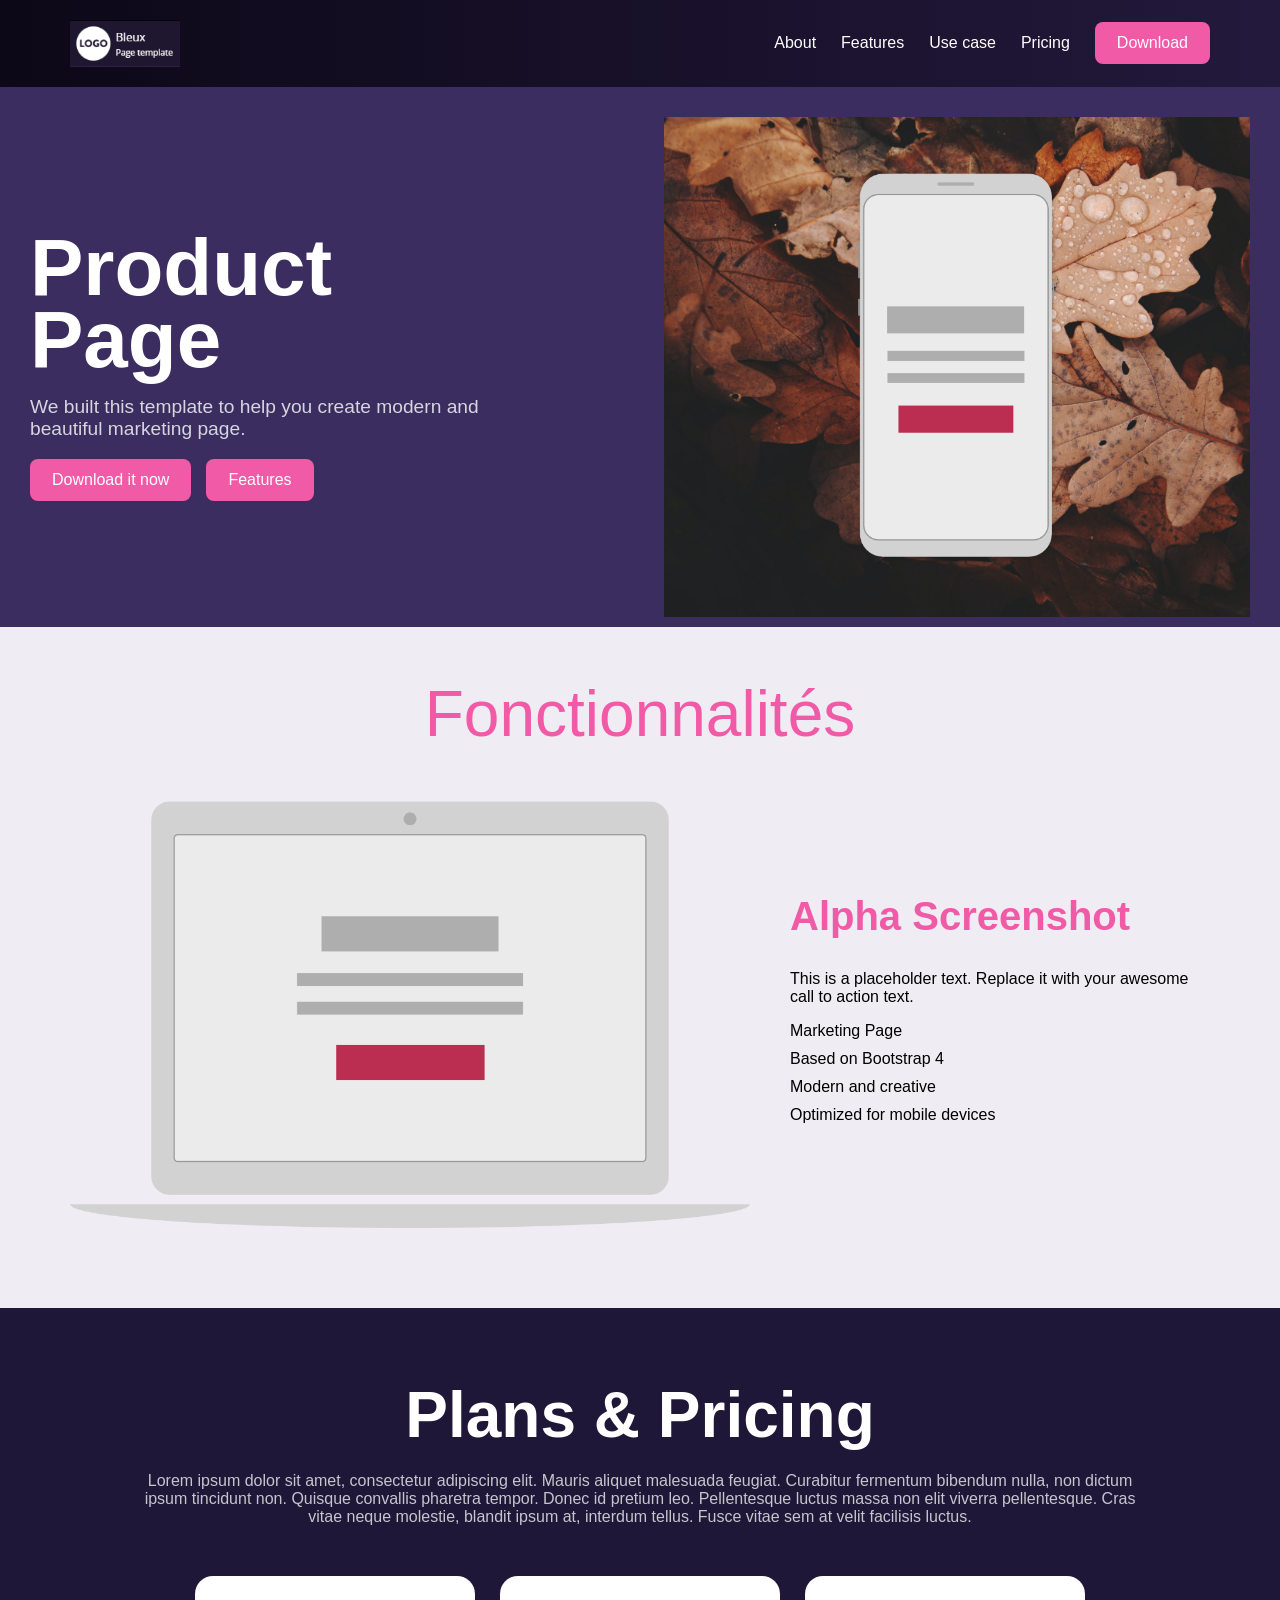
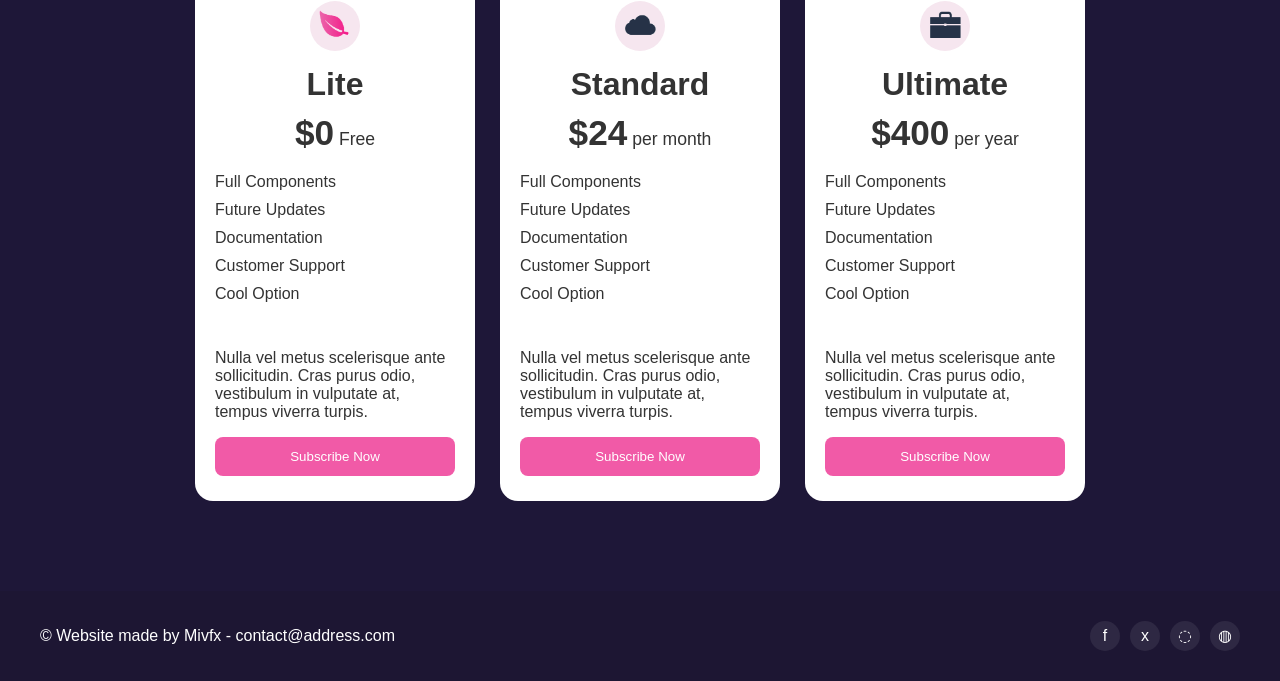
<file: index.html>
<!doctype html>
<html lang="es">
  <head>
    <meta charset="UTF-8" />
    <meta name="viewport" content="width=device-width, initial-scale=1.0" />
    <title>Página de Producto</title>
    <link rel="stylesheet" href="stayles/index.css" />
  </head>
  <body>
    <header class="enc">
      <nav class="nav">
        <div class="envol-lg">
          <img class="img-lg" src="assets/logo.png" alt="Bleux logo" />
        </div>

        <ul class="enl-nav">
          <li><a href="#about">About</a></li>
          <li><a href="#features">Features</a></li>
          <li><a href="#usecase">Use case</a></li>
          <li><a href="#pricing">Pricing</a></li>
          <li><a href="#download" class="btn">Download</a></li>
        </ul>
      </nav>
    </header>
    <div class="h">
      <div class="h-txt">
        <h1>Product<br />Page</h1>
        <p>
          We built this template to help you create modern and beautiful
          marketing page.
        </p>
        <div class="h-btns">
          <a href="#download" class="btn btn-pri">Download it now</a>
          <a href="#features" class="btn btn-sec">Features</a>
        </div>
      </div>

      <div class="h-img" aria-label="app preview">
        <img class="img-tel" src="assets/phone.png" alt="Phone app mockup" />
      </div>
    </div>

    <main>
      <section id="features" class="func">
        <div class="tit-sec">Fonctionnalités</div>

        <div class="dis-func">
          <div class="vis-func">
            <img
              class="img-port"
              src="assets/laptop.png"
              alt="Laptop screenshot"
            />
          </div>

          <div class="txt-func">
            <h2>Alpha Screenshot</h2>
            <p>
              This is a placeholder text. Replace it with your awesome call to
              action text.
            </p>
            <ul>
              <li>Marketing Page</li>
              <li>Based on Bootstrap 4</li>
              <li>Modern and creative</li>
              <li>Optimized for mobile devices</li>
            </ul>
          </div>
        </div>
      </section>

      <section id="pricing" class="pre">
        <div class="cab-pre">
          <h2>Plans &amp; Pricing</h2>
          <p>
            Lorem ipsum dolor sit amet, consectetur adipiscing elit. Mauris
            aliquet malesuada feugiat. Curabitur fermentum bibendum nulla, non
            dictum ipsum tincidunt non. Quisque convallis pharetra tempor. Donec
            id pretium leo. Pellentesque luctus massa non elit viverra
            pellentesque. Cras vitae neque molestie, blandit ipsum at, interdum
            tellus. Fusce vitae sem at velit facilisis luctus.
          </p>
        </div>

        <div class="tarjs">
          <article class="tarj tarj-lig">
            <div class="ico-tarj">
              <img src="assets/hoja.png" alt="Lite" />
            </div>
            <h3>Lite</h3>
            <div class="lin-pre"><span>$0</span> Free</div>
            <ul>
              <li>Full Components</li>
              <li>Future Updates</li>
              <li>Documentation</li>
              <li>Customer Support</li>
              <li>Cool Option</li>
            </ul>
            <p class="txt-tarj">
              Nulla vel metus scelerisque ante sollicitudin. Cras purus odio,
              vestibulum in vulputate at, tempus viverra turpis.
            </p>
            <button>Subscribe Now</button>
          </article>

          <article class="tarj tarj-est">
            <div class="ico-tarj">
              <img src="assets/nube.png" alt="Standard" />
            </div>
            <h3>Standard</h3>
            <div class="lin-pre"><span>$24</span> per month</div>
            <ul>
              <li>Full Components</li>
              <li>Future Updates</li>
              <li>Documentation</li>
              <li>Customer Support</li>
              <li>Cool Option</li>
            </ul>
            <p class="txt-tarj">
              Nulla vel metus scelerisque ante sollicitudin. Cras purus odio,
              vestibulum in vulputate at, tempus viverra turpis.
            </p>
            <button>Subscribe Now</button>
          </article>

          <article class="tarj tarj-ult">
            <div class="ico-tarj">
              <img src="assets/maletin.png" alt="Ultimate" />
            </div>
            <h3>Ultimate</h3>
            <div class="lin-pre"><span>$400</span> per year</div>
            <ul>
              <li>Full Components</li>
              <li>Future Updates</li>
              <li>Documentation</li>
              <li>Customer Support</li>
              <li>Cool Option</li>
            </ul>
            <p class="txt-tarj">
              Nulla vel metus scelerisque ante sollicitudin. Cras purus odio,
              vestibulum in vulputate at, tempus viverra turpis.
            </p>
            <button>Subscribe Now</button>
          </article>
        </div>
      </section>
    </main>

    <footer class="pie">
      <div class="pie-int">
        <p>© Website made by Mivfx - contact@address.com</p>
        <div class="red-soc">
          <a href="#" aria-label="Facebook">f</a>
          <a href="#" aria-label="Twitter">x</a>
          <a href="#" aria-label="Instagram">◌</a>
          <a href="#" aria-label="GitHub">◍</a>
        </div>
      </div>
    </footer>
  </body>
</html>
</file>
<file: stayles/index.css>
:root {
  --purple: #2b1b4d;
  --purple-dark: #3b2d5f;
  --light: #efedf3;
  --dark: #1e1738;
  --pink: #f15aa7;
  --white: #ffffff;
}

* {
  box-sizing: border-box;
}

body {
  margin: 0;
  font-family: Arial, sans-serif;
  display: flex;
  flex-direction: column;
}

main {
  display: flex;
  flex-direction: column;
}

a {
  text-decoration: none;
}

img {
  max-width: 100%;
  display: block;
}

.enc {
  background: linear-gradient(to right, #0c0817, #23193c);
  color: white;
}

.nav,
.dis-func,
.cab-pre,
.pie-int {
  max-width: 1200px;
  margin: 0 auto;
}

.nav,
.enl-nav,
.h,
.h-btns,
.dis-func,
.tarjs,
.pie-int,
.red-soc {
  display: flex;
  align-items: center;
}

.nav,
.h,
.dis-func,
.pie-int {
  justify-content: space-between;
}

.nav {
  padding: 20px 30px;
}

.img-lg {
  width: 110px;
}

.envol-lg,
.vis-func {
  display: flex;
  align-items: center;
  justify-content: center;
}

.enl-nav {
  list-style: none;
  gap: 25px;
  padding: 0;
  margin: 0;
}

.enl-nav a {
  color: var(--white);
}

.btn {
  background: var(--pink);
  color: var(--white);
  padding: 12px 22px;
  border-radius: 8px;
  display: inline-block;
}

.h {
  background: #3b2d5f;
  min-height: 540px;
  padding: 20px 30px 0;
  width: 100%;
  max-width: none;
}

.h h1 {
  font-size: 5rem;
  line-height: 0.9;
  margin: 0 0 20px;
  color: var(--white);
}

.h p {
  max-width: 520px;
  color: rgba(255, 255, 255, 0.8);
  font-size: 1.2rem;
}

.h-btns {
  gap: 15px;
  flex-wrap: wrap;
}

.h-img {
  background-image: url("../assets/hojasFondo.jpg");
  background-size: cover;
  background-position: center;
  width: 48%;
  height: 500px;
  display: flex;
  align-items: center;
  justify-content: center;
}

.img-tel {
  width: 200px;
  max-width: 100%;
}

.func {
  background: var(--light);
  padding: 50px 30px 80px;
  display: flex;
  flex-direction: column;
}

.tit-sec {
  text-align: center;
  font-size: 4rem;
  color: var(--pink);
  margin: 0 0 30px;
}

.dis-func {
  gap: 40px;
  padding-top: 20px;
}

.img-port {
  width: 680px;
  max-width: 100%;
}

.txt-func {
  max-width: 420px;
  display: flex;
  flex-direction: column;
}

.txt-func h2 {
  color: var(--pink);
  font-size: 2.5rem;
  margin: 0 0 15px;
}

.txt-func ul {
  list-style: none;
  padding: 0;
  margin: 0;
}

.txt-func li {
  margin-bottom: 10px;
}

.pre {
  background: var(--dark);
  color: var(--white);
  padding: 70px 30px 90px;
  display: flex;
  flex-direction: column;
}

.cab-pre {
  text-align: center;
  display: flex;
  flex-direction: column;
  align-items: center;
}

.cab-pre h2 {
  font-size: 4rem;
  margin: 0 0 20px;
}

.cab-pre p {
  max-width: 1000px;
  margin: 0 auto;
  color: rgba(255, 255, 255, 0.75);
}

.tarjs {
  justify-content: center;
  gap: 25px;
  margin-top: 50px;
  flex-wrap: wrap;
}

.tarj {
  background: var(--white);
  color: #333;
  width: 280px;
  border-radius: 18px;
  padding: 25px 20px;
  display: flex;
  flex-direction: column;
}

.ico-tarj {
  width: 50px;
  height: 50px;
  border-radius: 50%;
  background: #f6e6ef;
  display: flex;
  align-items: center;
  justify-content: center;
  margin: 0 auto 15px;
}

.tarj h3 {
  text-align: center;
  font-size: 2rem;
  margin: 0 0 10px;
}

.lin-pre {
  text-align: center;
  font-size: 1.1rem;
  margin-bottom: 20px;
}

.lin-pre span {
  font-size: 2.2rem;
  font-weight: bold;
}

.tarj ul {
  list-style: none;
  padding: 0;
  margin: 0 0 20px;
}

.tarj li {
  margin-bottom: 10px;
}

.tarj button {
  background: var(--pink);
  color: var(--white);
  border: none;
  padding: 12px 20px;
  border-radius: 8px;
  cursor: pointer;
}

.pie {
  background: #1d1633;
  color: var(--white);
  padding: 20px 30px;
}

.pie-int {
  gap: 20px;
}

.red-soc {
  gap: 10px;
}

.red-soc a {
  color: var(--white);
  background: rgba(255, 255, 255, 0.08);
  border-radius: 50%;
  width: 30px;
  height: 30px;
  display: flex;
  align-items: center;
  justify-content: center;
}

@media (max-width: 1279px) {
  .h h1 {
    font-size: 4rem;
  }

  .h-img {
    width: 45%;
  }

  .dis-func {
    gap: 25px;
  }

  .img-port {
    width: 560px;
  }
}

@media (max-width: 920px) {
  .nav {
    padding: 18px 20px;
  }

  .enl-nav {
    gap: 14px;
  }

  .h {
    min-height: 0;
    padding: 30px 20px 0;
  }

  .h h1 {
    font-size: 3.5rem;
  }

  .h p {
    font-size: 1rem;
  }

  .h-img {
    width: 43%;
    height: 380px;
  }

  .img-tel {
    width: 165px;
  }

  .func,
  .pre {
    padding-left: 20px;
    padding-right: 20px;
  }

  .tit-sec,
  .cab-pre h2 {
    font-size: 3rem;
  }

  .dis-func {
    gap: 20px;
  }

  .img-port {
    width: 440px;
  }
}

@media (max-width: 768px) {
  .nav,
  .h,
  .dis-func,
  .pie-int {
    flex-direction: column;
    text-align: center;
  }

  .nav {
    gap: 18px;
    padding: 18px 15px;
  }

  .enl-nav {
    flex-wrap: wrap;
    justify-content: center;
    gap: 12px 18px;
  }

  .h {
    padding-top: 40px;
  }

  .h-txt {
    max-width: 560px;
  }

  .h h1 {
    font-size: 4rem;
  }

  .h-btns {
    justify-content: center;
  }

  .h-img {
    width: 100%;
    height: 380px;
    margin-top: 30px;
  }

  .dis-func {
    gap: 30px;
  }

  .tit-sec,
  .cab-pre h2 {
    font-size: 3.25rem;
  }

  .txt-func {
    max-width: 560px;
  }

  .pie-int {
    gap: 14px;
  }
}

@media (max-width: 480px) {
  .nav {
    gap: 16px;
    padding-top: 16px;
    padding-bottom: 16px;
  }

  .img-lg {
    width: 95px;
  }

  .enl-nav {
    flex-wrap: wrap;
    justify-content: center;
    gap: 10px 14px;
    font-size: 0.9rem;
  }

  .enl-nav .btn {
    padding: 9px 14px;
  }

  .h {
    padding-top: 32px;
  }

  .h h1 {
    font-size: 3.2rem;
  }

  .h p {
    font-size: 1rem;
  }

  .h-btns {
    justify-content: center;
  }

  .h-img {
    height: 300px;
    margin-top: 20px;
  }

  .img-tel {
    width: 145px;
  }

  .func,
  .pre {
    padding-top: 40px;
    padding-bottom: 55px;
  }

  .tit-sec,
  .cab-pre h2 {
    font-size: 2.35rem;
  }

  .dis-func {
    gap: 24px;
  }

  .txt-func {
    max-width: 100%;
  }

  .txt-func h2 {
    font-size: 2rem;
  }

  .tarjs {
    gap: 20px;
    margin-top: 35px;
  }

  .tarj {
    width: 100%;
    max-width: 320px;
  }

  .pie-int {
    gap: 14px;
  }

  .pie-int p {
    font-size: 0.85rem;
  }
}
</file>
